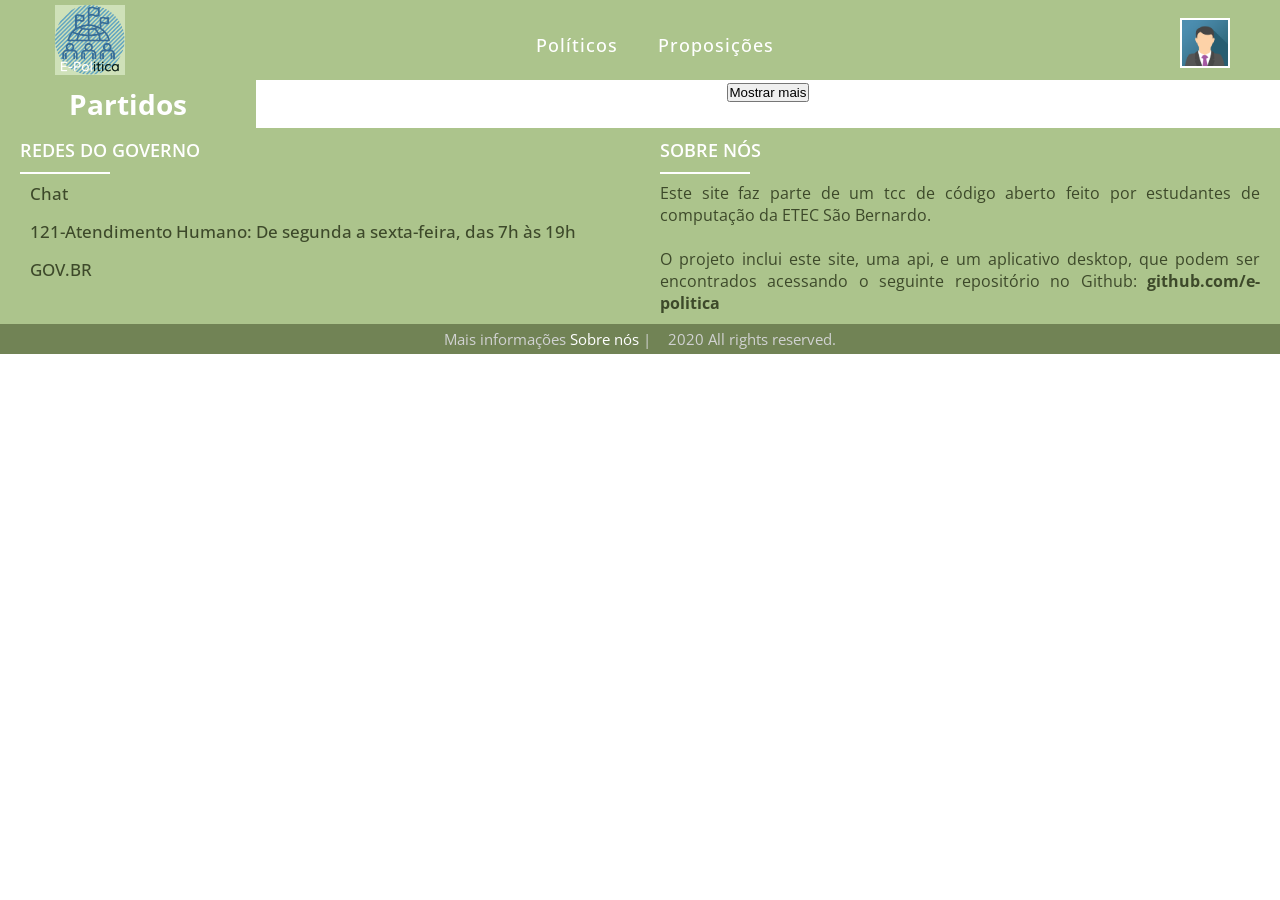
<file: web/index.html>
<!DOCTYPE html>
<html lang="pt-br">

<head>
    <meta charset="UTF-8">
    <meta http-equiv="X-UA-Compatible" content="IE=edge">
    <meta name="viewport" content="width=device-width, initial-scale=1.0">
    <link rel="stylesheet" href="https://cdnjs.cloudflare.com/ajax/libs/font-awesome/4.7.0/css/font-awesome.min.css">
    <link rel="stylesheet" href="css/home.css">
    <link rel="stylesheet" href="css/allcss.css">
    <link rel='stylesheet' href='https://cdn-uicons.flaticon.com/uicons-regular-rounded/css/uicons-regular-rounded.css'>
    <title>Home</title>
</head>

<body>
    <div class="container">
        <nav class="header">
            <div class="logo">
                <a href="index.html"><img src="img/logo.png" style="width: 70px;"></a>
            </div>

            <ul>
                <!-- <li> <a href="login.html" target="_blank" rel="noopener noreferrer" class="active">Login</a> </li> -->
                <li> <a href="index.html">Políticos</a> </li>
                <li> <a href="propositions.html">Proposições</a> </li>
            </ul>

            <a href="account.html">
                <img id="account-picture" src="img/img_avatar.png" referrerpolicy="no-referrer" style="width: 50px; height: 50px;">
            </a>
        </nav>

        <aside class="aside">
            <ul id="party-list" class="list">
                <h2 class="title list-title">Partidos</h2>
            </ul>
        </aside>

        <main>
            <div id="container-card" class="container-card">
            </div>
            <button onclick="loadMoreDeputies()">Mostrar mais</button>
        </main>

        <footer>
            <div class="main-content">
                <div class="center box">
                    <h2 class="title">Redes do governo</h2>
                    <div class="content">
                        <div class="place">
                            <i class="fi fi-rr-comment-alt"></i>
                            <span class="text"><a href="http://chat.mdsvector.site/chat-mds/index.php/">
                        Chat
                    </a></span>
                        </div>
                        <div class="phone">
                            <i class="fi fi-rr-phone-call"></i>
                            <span class="text">121-Atendimento Humano:
                        De segunda a sexta-feira,
                        das 7h às 19h</span>
                        </div>
                        <div class="email">
                            <i class="fi fi-rr-link"></i>
                            <span class="text"><a href="https://www.gov.br/pt-br">GOV.BR</a></span>
                        </div>
                    </div>
                </div>
                <div class="left box">
                    <h2 class="title">Sobre Nós</h2>
                    <div class="content">
                        <p>Este site faz parte de um tcc de código aberto feito por estudantes de computação da ETEC São Bernardo.</p>
                        <br>
                        <p>O projeto inclui este site, uma api, e um aplicativo desktop, que podem ser encontrados acessando o seguinte repositório no Github: <a href="https://github.com/e-politica/" style="font-weight: bold;">github.com/e-politica</a></p>
                    </div>
                </div>

            </div>
            <div class="bottom">
                <center>
                    <span class="credit">Mais informações <a href="Infos.html" target="_blank" rel="noopener noreferrer" class="active">
                    Sobre nós</a> | </span>
                    <span class="far fa-copyright"></span><span> 2020 All rights reserved.</span>
                </center>
            </div>
        </footer>
        <!-- Fim Footer -->
    </div>


    <script src="js/index.js"></script>
</body>

</html>
</file>
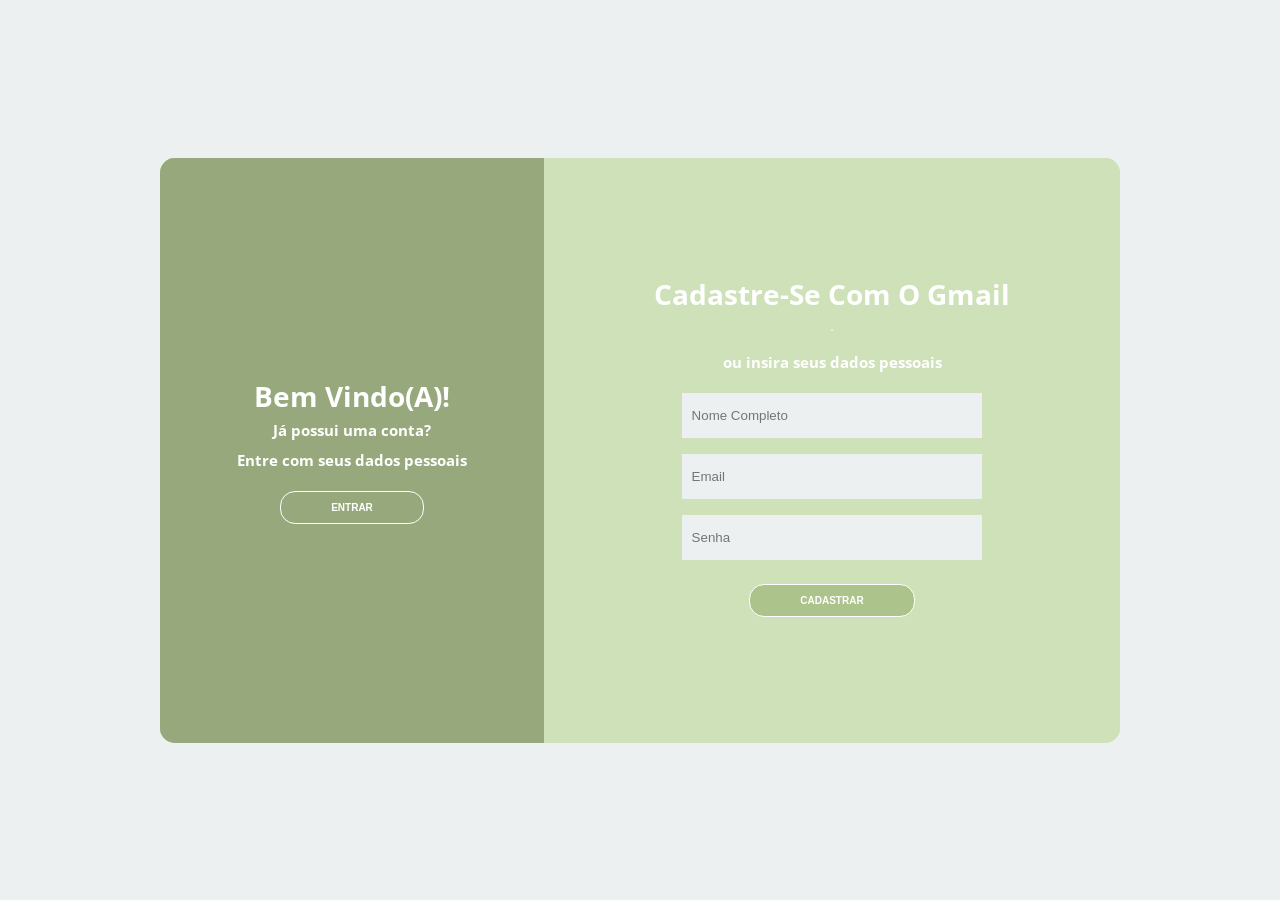
<file: web/login.html>
<!DOCTYPE html>
<html lang="pt-br">

<head>
    <meta charset="UTF-8">
    <meta name="viewport" content="width=device-width, initial-scale=1.0">
    <meta http-equiv="X-UA-Compatible" content="ie=edge">
    <title>Login</title>
    <link rel="stylesheet" href="css/allcss.css">
    <link rel="stylesheet" href="css/login.css">
    <link rel='stylesheet' href='https://cdn-uicons.flaticon.com/uicons-regular-rounded/css/uicons-regular-rounded.css'>
</head>

<body>
    <div class="container">
        <div class="content first-content">
            <div class="first-column">
                <h2 class="title title-primary">Bem vindo(a)!</h2>
                <p class="description description-primary">Já possui uma conta?</p>
                <p class="description description-primary">Entre com seus dados pessoais</p>
                <button id="signin" class="btn btn-primary">Entrar</button>
            </div>
            <div class="second-column">
                <h2 class="title title-second">Cadastre-se com o gmail</h2>
                <div class="social-media">
                    <div id="g_id_onload" data-client_id="130777659649-n28ivt3p5lo3bbj5s1p4dli8e2s6kkrc.apps.googleusercontent.com" data-callback="handleGoogleCredentialResponse"></div>
                    <div class="g_id_signin" data-type="standard" data-size="large" data-theme="outline" data-text="sign_in_with" data-shape="rectangular" data-logo_alignment="left">
                    </div>
                </div>

                <p class="description description-second">ou insira seus dados pessoais</p>
                <div class="form">
                    <label class="label-input" for="">
                        <i class="fi fi-rr-user icon-modify"></i>
                        <input type="text" id="register-name" placeholder="Nome Completo" required>
                    </label>

                    <label class="label-input" for="">
                        <i class="fi fi-rr-envelope icon-modify"></i>
                        <input type="email" id="register-email" placeholder="Email" required>
                    </label>

                    <label class="label-input" for="">
                        <i class="fi fi-rr-lock icon-modify"></i>
                        <input type="password" id="register-password" placeholder="Senha" required>
                    </label>


                    <button class="btn btn-second" onclick="sendRegister()">Cadastrar</button>
                </div>
            </div>
            <!-- second column -->
        </div>
        <!-- first content -->
        <div class="content second-content">
            <div class="first-column">
                <h2 class="title title-primary">Olá!</h2>
                <p class="description description-primary">Não possui uma conta?</p>
                <p class="description description-primary">Junte-se a nós</p>
                <button id="signup" class="btn btn-primary">Cadastre-se</button>
            </div>
            <div class="second-column">
                <h2 class="title title-second">Entre com sua conta</h2>
                <div class="social-media">
                    <div id="g_id_onload" data-client_id="130777659649-n28ivt3p5lo3bbj5s1p4dli8e2s6kkrc.apps.googleusercontent.com" data-callback="handleGoogleCredentialResponse"></div>
                    <div class=" g_id_signin " data-type="standard " data-size="large " data-theme="outline " data-text="sign_in_with " data-shape="rectangular " data-logo_alignment="left ">
                    </div>
                </div>

                <p class="description description-second ">ou insira seus dados pessoais</p>
                <div class="form ">

                    <label class="label-input " for=" ">
                        <i class="fi fi-rr-envelope icon-modify "></i>
                        <input type="email " id="login-email " placeholder="Email " required>
                    </label>

                    <label class="label-input " for=" ">
                        <i class="fi fi-rr-lock icon-modify "></i>
                        <input type="password " id="login-password " placeholder="Senha " required>
                    </label>

                    <!-- <a class="password " href="# ">Esqueceu sua senha?</a> -->
                    <button class="btn btn-second " onclick="sendLogin() ">Entrar</button>
                </div>
            </div>
            <!-- second column -->
        </div>
        <!-- second-content -->
    </div>

    <script src="https://accounts.google.com/gsi/client " async defer></script>
    <script src="js/login.js "></script>
</body>

</html>
</file>
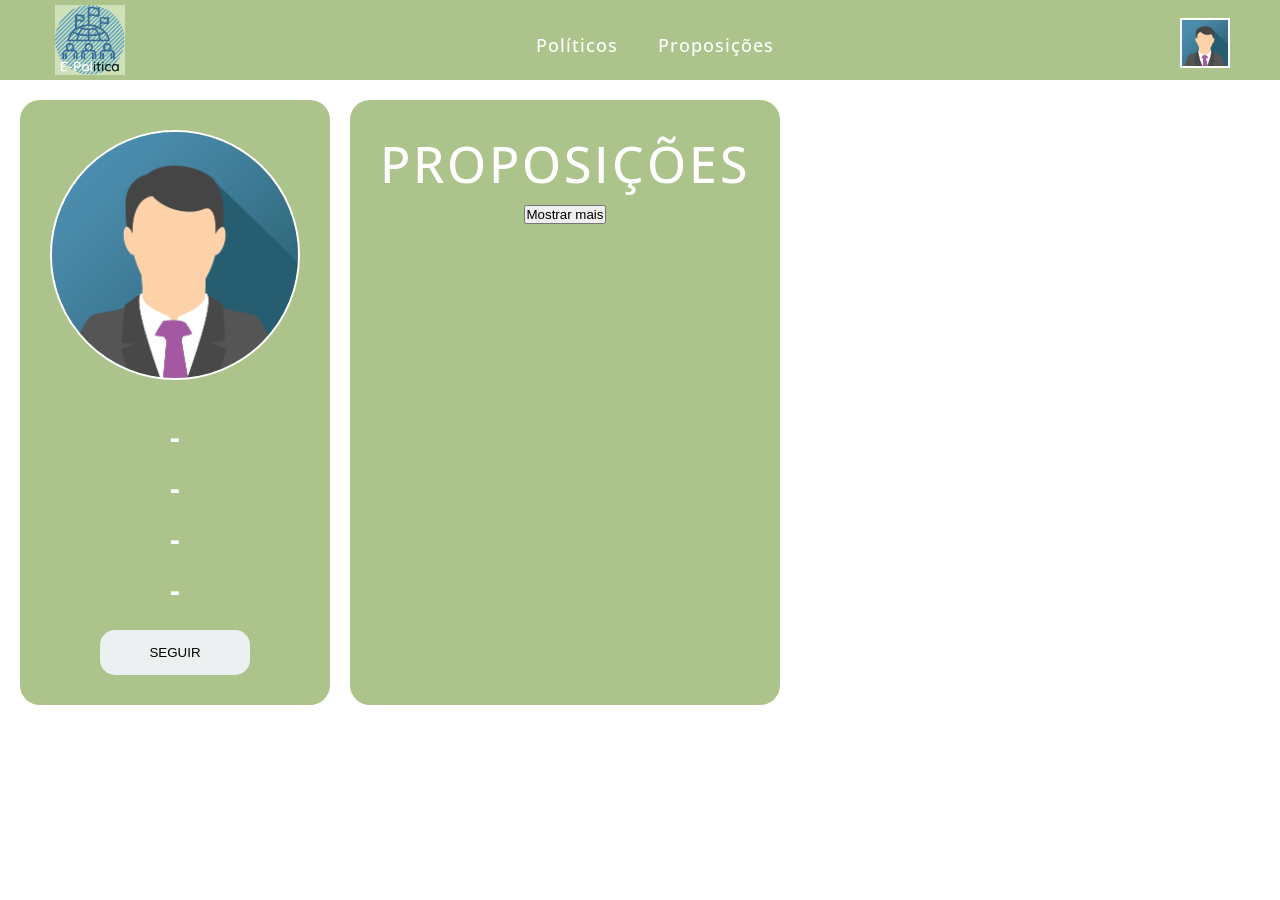
<file: web/politician-info.html>
<!DOCTYPE html>
<html lang="en">

<head>
    <meta charset="UTF-8">
    <meta http-equiv="X-UA-Compatible" content="IE=edge">
    <meta name="viewport" content="width=device-width, initial-scale=1.0">
    <title>Profile</title>
    <link rel="stylesheet" href="css/allcss.css">
    <link rel="stylesheet" href="css/perfilpolitico.css">
    <link rel='stylesheet' href='https://cdn-uicons.flaticon.com/uicons-regular-rounded/css/uicons-regular-rounded.css'>
    <link rel="stylesheet" href="https://cdnjs.cloudflare.com/ajax/libs/font-awesome/4.7.0/css/font-awesome.min.css">
</head>

<body>
    <nav class="header">
        <div class="logo">
            <a href="index.html"><img src="img/logo.png" style="width: 70px;"></a>
        </div>

        <ul>
            <!-- <li> <a href="login.html" target="_blank" rel="noopener noreferrer" class="active">Login</a> </li> -->
            <li> <a href="index.html">Políticos</a> </li>
            <li> <a href="propositions.html">Proposições</a> </li>
        </ul>

        <a href="account.html">
            <img id="account-picture" src="img/img_avatar.png" referrerpolicy="no-referrer" style="width: 50px; height: 50px;">
        </a>
    </nav>
    <div class="container">
        <div class="box">
            <img id="foto-politico" src="img/img_avatar.png" alt="">
            <ul>
                <li id="nome-politico">
                    <p>-</p>
                </li>
                <li id="partido-politico">
                    <p>-</p>
                </li>
                <li id="email-politico">
                    <p>-</p>
                </li>
                <li id="nascimento-politico">
                    <p>-</p>
                </li>
            </ul>

            <button class="btn-politico" onclick="sendFollow()">Seguir</button>
        </div>

        <div class="About">
            <h1>Proposições</h1>
            <div id="container-card" class="container-card">
            </div>
            <button onclick="loadMoreProjects()">Mostrar mais</button>
        </div>
    </div>

    <script src="js/politician-info.js"></script>
</body>

</html>
</file>
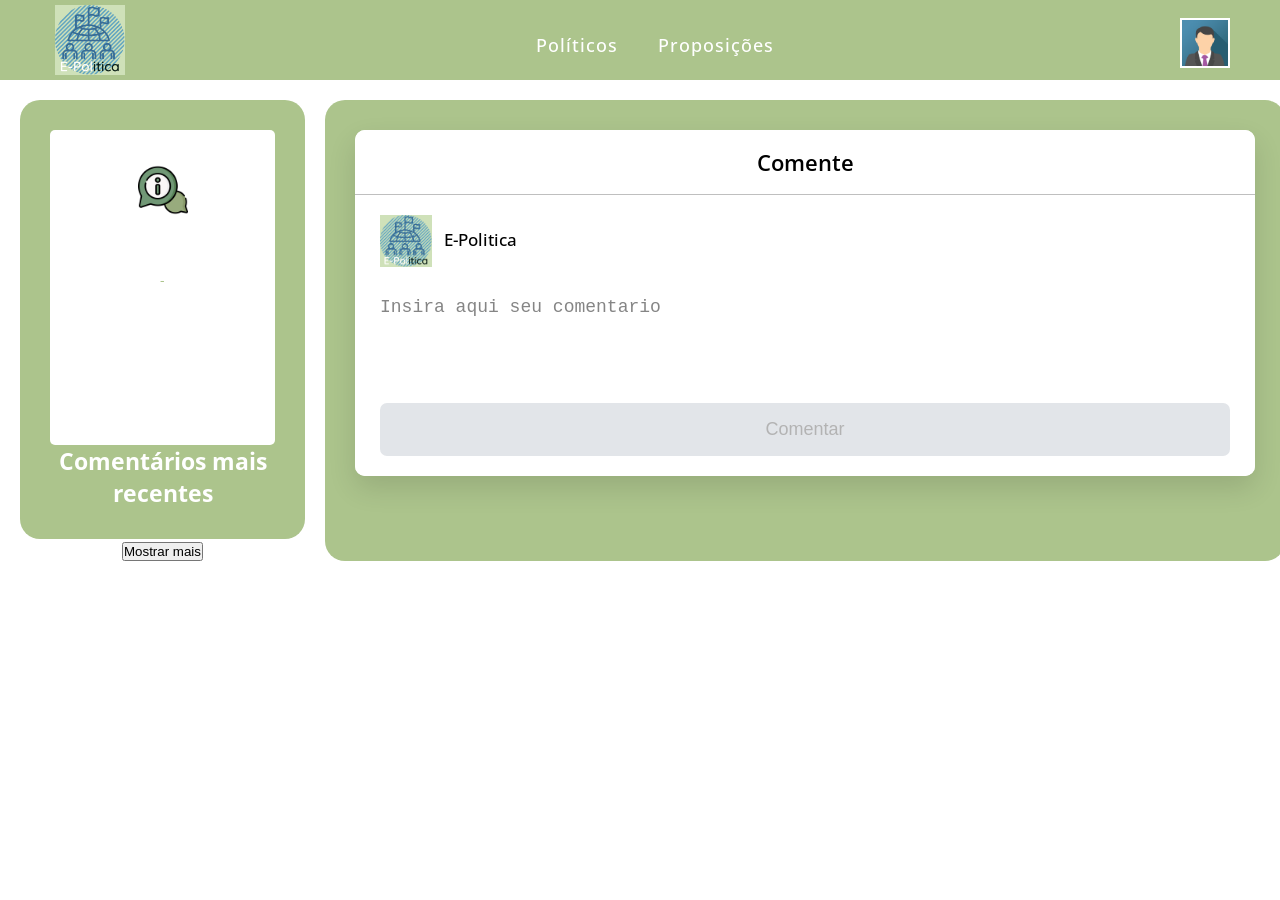
<file: web/proposition-comments.html>
<!DOCTYPE html>
<html>

<head>
    <meta charset="UTF-8">
    <meta http-equiv="X-UA-Compatible" content="IE=edge">
    <meta name="viewport" content="width=device-width, initial-scale=1.0">
    <title>Comments</title>
    <link rel="stylesheet" href="css/allcss.css">
    <link rel="stylesheet" href="css/comments.css">
    <link rel='stylesheet' href='https://cdn-uicons.flaticon.com/uicons-regular-rounded/css/uicons-regular-rounded.css'>
    <link rel="stylesheet" href="https://cdnjs.cloudflare.com/ajax/libs/font-awesome/4.7.0/css/font-awesome.min.css">
</head>

<body>
    <nav class="header">
        <div class="logo">
            <a href="index.html"><img src="img/logo.png" style="width: 70px;"></a>
        </div>

        <ul>
            <!-- <li> <a href="login.html" target="_blank" rel="noopener noreferrer" class="active">Login</a> </li> -->
            <li> <a href="index.html">Políticos</a> </li>
            <li> <a href="propositions.html">Proposições</a> </li>
        </ul>

        <a href="account.html">
            <img id="account-picture" src="img/img_avatar.png" referrerpolicy="no-referrer" style="width: 50px; height: 50px;">
        </a>
    </nav>
    <!-- Fim Nav -->
    <div class="container">
        <div style="text-align: center;">
            <div id="comments-area" class="box">
                <div class="card_inner">
                    <img src="img/infocard.png">
                    <div id="project-type" class="role_name">-</div>
                    <div id="project-ementa" class="film">-</div>
                </div>
                <h3>Comentários mais recentes</h3>
            </div>
            <button onclick="loadMoreComments()">Mostrar mais</button>
        </div>

        <div class="About">
            <div class="container-card">
                <div class="wrapper">
                    <section class="post">
                        <header>Comente</header>
                        <div id="comment-section">
                            <div class="content">
                                <img src="img/logo.png" alt="logo">
                                <div class="details">
                                    <p>E-Politica</p>
                                </div>
                            </div>
                            <textarea id="comment-content" maxlength="200" minlength="2" wrap="soft" placeholder="Insira aqui seu comentario" spellcheck="true" required></textarea>
                            <button onclick="sendComment()">Comentar</button>
                        </div>
                    </section>

                </div>
            </div>
        </div>
    </div>

    <script src="js/proposition-comments.js"></script>
</body>

</html>
</file>
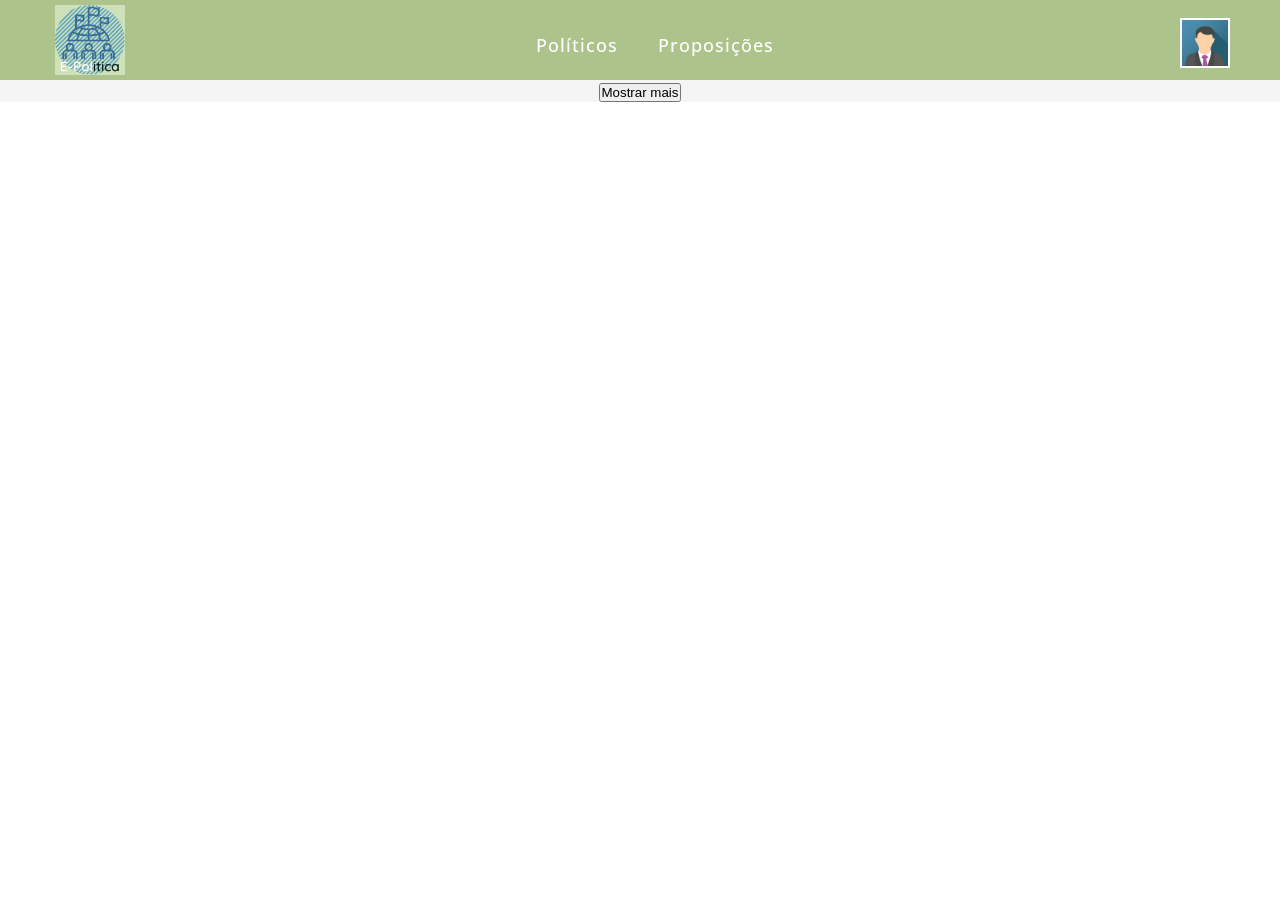
<file: web/propositions.html>
<!DOCTYPE html>
<html lang="pt-br">

<head>
    <meta charset="UTF-8">
    <meta http-equiv="X-UA-Compatible" content="IE=edge">
    <meta name="viewport" content="width=device-width, initial-scale=1.0">
    <link rel="stylesheet" href="https://cdnjs.cloudflare.com/ajax/libs/font-awesome/4.7.0/css/font-awesome.min.css">
    <link rel="stylesheet" href="css/leis.css">
    <link rel="stylesheet" href="css/allcss.css">
    <link rel='stylesheet' href='https://cdn-uicons.flaticon.com/uicons-regular-rounded/css/uicons-regular-rounded.css'>
    <title>Leis</title>
</head>

<body>
    <div class="container">
        <nav class="header">
            <div class="logo">
                <a href="index.html"><img src="img/logo.png" style="width: 70px;"></a>
            </div>

            <ul>
                <!-- <li> <a href="login.html" target="_blank" rel="noopener noreferrer" class="active">Login</a> </li> -->
                <li> <a href="index.html">Políticos</a> </li>
                <li> <a href="propositions.html">Proposições</a> </li>
            </ul>

            <a href="account.html">
                <img id="account-picture" src="img/img_avatar.png" referrerpolicy="no-referrer" style="width: 50px; height: 50px;">
            </a>
        </nav>

        <main>
            <!-- <div class="list">
                <div class="form-element">
                    <input type="checkbox" name="platform" value="camara" id="camara">
                    <label for="camara">
                <div class="icon">
                    <i class="fi fi-rr-list-check"></i>
                </div>
                <div class="title">
                  Câmara
                </div>
              </label>
                </div>
                <div class="form-element">
                    <input type="checkbox" name="platform" value="senado" id="senado">
                    <label for="senado">
                    <div class="icon">
                        <i class="fi fi-rr-list-check"></i>
                    </div>
                <div class="title">
                      Senado
                </div>
                </label>
                </div>
            </div> -->


            <div id="cards_wrap" class="cards_wrap"></div>
            <button onclick="loadMoreProjects()">Mostrar mais</button>

        </main>
    </div>


    <script src="js/propositions.js"></script>
</body>

</html>
</file>
<file: web/css/home.css>
@import url('https://fonts.googleapis.com/css2?family=Poppins:ital,wght@0,300;0,400;0,500;1,200;1,300;1,400&display=swap');
* {
    margin: 0;
    padding: 0;
    box-sizing: border-box;
}

.container {
    display: grid;
    grid-template-columns: 1fr 4fr;
    grid-template-rows: auto auto auto;
    grid-template-areas: "header header" "aside main" "footer footer";
}


/*Aside*/

aside {
    grid-area: aside;
    background-color: #acc48c;
}

.list-title {
    text-align: center;
    padding: 5px;
    color: white;
}

.list {
    list-style-type: none;
    padding: 0;
    margin: 0;
}

.list li a {
    border: 1px solid #fff;
    margin-top: -1px;
    background-color: transparent;
    padding: 12px;
    text-decoration: none;
    color: #fff;
    display: block;
    text-align: center;
    transition: background-color 1s;
}

.list li a:hover:not(.header) {
    background-color: #fff;
    color: #acc48c;
}


/*Fim aside*/


/*Main*/

main {
    grid-area: main;
    text-align: center;
}

.container-card {
    display: flex;
    flex-wrap: wrap;
    align-items: center;
    justify-content: center;
}

.card {
    box-shadow: 0 0 10px 0 rgba(0, 0, 0, 0.2);
    transition: 0.3s;
    width: 20%;
    border-radius: 15px;
    border-color: rgb(240, 240, 240);
    margin: 5px;
    padding-top: 15px;
    text-align: center;
    font-weight: bold;
}

.card:hover {
    box-shadow: 0 0 10px 0 rgba(0, 0, 0, 0.4);
}


/*Fim main*/
</file>
<file: web/css/allcss.css>
@import url('https://fonts.googleapis.com/css?family=Open+Sans:300,400,700&display=swap');
* {
    margin: 0;
    padding: 0;
    box-sizing: border-box;
}

body {
    font-family: 'Open Sans', sans-serif;
    /* font-weight: 600; */
}


/*Header*/

.header {
    grid-area: header;
}

nav {
    display: flex;
    height: 80px;
    width: 100%;
    background-color: #acc48c;
    align-items: center;
    justify-content: space-between;
    padding: 0 50px;
    flex-wrap: wrap;
}

#account-picture {
    /* border-radius: 50%; */
    border: 2px solid #fff;
}

nav .logo {
    margin: 5px;
    font-size: 35px;
    font-weight: 600;
    cursor: pointer;
}

nav ul {
    display: flex;
    flex-wrap: wrap;
    list-style: none;
}

nav ul li {
    margin: 0 5px;
}

nav ul li a {
    color: white;
    text-decoration: none;
    font-size: 18px;
    font-weight: 500;
    padding: 8px 15px;
    border-radius: 5px;
    letter-spacing: 1px;
    transition: all 0.3s ease;
}

nav ul li a.active,
nav ul li a:hover {
    background: white;
    color: #acc48c;
}

.form {
    display: flex;
    flex-direction: column;
    width: 55%;
}

.input-header {
    height: 45px;
    width: 100%;
    border: none;
    background-color: #ecf0f1;
    display: flex;
    border-radius: 5px;
}

.icon-header {
    color: #7f8c8d;
    align-self: center;
    display: flex;
    padding: 5px;
}

nav .menu-btn i {
    cursor: pointer;
    display: none;
    color: white;
}

@media (max-width: 920px) {
    nav .menu-btn i {
        display: block;
    }
    nav ul {
        position: fixed;
        top: 80px;
        left: -100%;
        background-color: #acc48c;
        height: 100vh;
        width: 100%;
        text-align: center;
        display: block;
        transition: all 0.3s ease;
    }
    nav ul.open {
        left: 0;
    }
    nav ul li {
        width: 100%;
        margin: 50px 0;
    }
    nav ul li a {
        font-size: 23px;
    }
    nav ul li a.active,
    nav ul li a:hover {
        background: none;
        color: white;
    }
}


/*Fim Header*/


/*Footer*/

footer {
    grid-area: footer;
    background-color: #acc48c;
    color: #3d492a;
}

a {
    color: #3d492a;
    text-decoration: none;
}

.content1 {
    position: relative;
    margin: 130px auto;
    text-align: center;
    padding: 0 20px;
}

.content1 .text {
    font-size: 2.5rem;
    font-weight: 600;
}

.content1 .p {
    font-size: 2.1875rem;
    font-weight: 600;
}

.main-content {
    display: flex;
}

.main-content .box {
    flex-basis: 50%;
    padding: 10px 20px;
}

.box h2 {
    font-size: 1.125rem;
    font-weight: 600;
    text-transform: uppercase;
}

.box .content {
    margin: 20px 0 0 0;
    position: relative;
}

.box .content:before {
    position: absolute;
    content: '';
    top: -10px;
    height: 2px;
    width: 100%;
    background: #acc48c;
}

.box .content:after {
    position: absolute;
    content: '';
    height: 2px;
    width: 15%;
    background: white;
    top: -10px;
}

.left .content p {
    text-align: justify;
}

.center .content .text {
    font-size: 1.0625rem;
    font-weight: 500;
    padding-left: 10px;
}

.center .content .phone {
    margin: 15px 0;
}

.right form .text {
    font-size: 1.0625rem;
    margin-bottom: 2px;
    color: white;
}

.right form .msg {
    margin-top: 10px;
}

.right form input,
.right form textarea {
    width: 100%;
    font-size: 1.0625rem;
    background: #ecf0f1;
    padding-left: 10px;
    border: 1px solid #7f8c8d;
    border-radius: 3px;
}

.right form input:focus,
.right form textarea:focus {
    outline-color: #7f8c8d;
}

.right form input {
    height: 35px;
}

.right form .btn {
    margin-top: 10px;
}

.right form .btn-footer button {
    height: 40px;
    width: 100%;
    border: 1px solid white;
    border-radius: 3px;
    outline: none;
    background: #acc48c;
    font-size: 1.0625rem;
    font-weight: 500;
    cursor: pointer;
    transition: .3s;
    color: white;
}

.right form .btn-footer button:hover {
    background: #acc48c;
    color: white;
    border: none;
}

.bottom center {
    padding: 5px;
    font-size: 0.9375rem;
    background: #718355;
}

.bottom center span {
    color: #d1d2d2;
}

.bottom center a {
    color: white;
    text-decoration: none;
}

.bottom center a:hover {
    text-decoration: underline;
}

@media screen and (max-width: 900px) {
    footer {
        position: relative;
        bottom: 0px;
    }
    .main-content {
        flex-wrap: wrap;
        flex-direction: column;
    }
    .main-content .box {
        margin: 5px 0;
    }
}


/*Fim footer*/

.p {
    font-size: 14px;
    font-weight: 300;
    line-height: 30px;
    color: white;
}

.form {
    display: flex;
    flex-direction: column;
    width: 30%;
    margin: 8px;
}

.form input {
    height: 45px;
    width: 100%;
    border: none;
    background-color: #ecf0f1;
}

.label-input {
    background-color: #ecf0f1;
    display: flex;
    align-items: center;
    margin: 8px;
}

.icon-modify {
    color: #7f8c8d;
    padding: 0 5px;
}

.title {
    font-size: 28px;
    text-transform: capitalize;
    color: white;
}

.btn {
    position: relative;
    border: 1px solid #fff;
    border-radius: 15px;
    text-transform: uppercase;
    cursor: pointer;
    padding: 10px 50px;
}
</file>
<file: web/css/login.css>
@import url('https://fonts.googleapis.com/css?family=Open+Sans:300,400,700&display=swap');
* {
    margin: 0;
    padding: 0;
    box-sizing: border-box;
}

body {
    font-family: 'Open Sans', sans-serif;
}

p {
    font-weight: bold;
}

.container {
    display: flex;
    justify-content: center;
    align-items: center;
    height: 100vh;
    background-color: #ecf0f1;
}

.content {
    background-color: #cfe1b9;
    border-radius: 15px;
    width: 960px;
    height: 65%;
    justify-content: space-between;
    align-items: center;
    position: relative;
}

.content::before {
    content: "";
    position: absolute;
    background-color: #97a97c;
    width: 40%;
    height: 100%;
    border-top-left-radius: 15px;
    border-bottom-left-radius: 15px;
    left: 0;
}

.title {
    font-size: 28px;
    font-weight: bold;
    /* text-transform: capitalize; */
}

.title-primary {
    color: #fff;
}

.title-second {
    color: #fff;
}

.description {
    font-size: 15px;
    font-weight: bold;
    line-height: 30px;
}

.description-primary {
    color: #fff;
}

.description-second {
    color: #fff;
}

.btn {
    border-radius: 15px;
    text-transform: uppercase;
    color: #fff;
    font-size: 10px;
    padding: 10px 50px;
    cursor: pointer;
    font-weight: bold;
    /* width: 160px; */
    align-self: center;
    border: none;
    margin-top: 1rem;
}

.btn-primary {
    background-color: transparent;
    border: 1px solid #fff;
    transition: background-color 1s;
}

.btn-second {
    background-color: #acc48c;
    border: 1px solid #fff;
    transition: background-color 1s;
}

.btn a {
    color: white;
    text-decoration: none;
}

.first-content {
    display: flex;
}

.first-content .second-column {
    z-index: 11;
}

.first-column {
    text-align: center;
    width: 40%;
    z-index: 10;
}

.second-column {
    width: 60%;
    display: flex;
    flex-direction: column;
    align-items: center;
}

.social-media {
    /* display: flex;
    align-items: center; */
    margin: 1rem 0;
    border: 1px solid #fff;
    border-radius: 3px;
    /* width: 50px; */
    line-height: 35px;
    color: #95a5a6;
}

.form {
    display: flex;
    flex-direction: column;
    width: 55%;
}

.form input {
    height: 45px;
    width: 100%;
    border: none;
    background-color: #ecf0f1;
}

.label-input {
    background-color: #ecf0f1;
    display: flex;
    align-items: center;
    margin: 8px;
}

.icon-modify {
    color: #7f8c8d;
    padding: 0 5px;
}


/* second content*/

.second-content {
    position: absolute;
    display: flex;
}

.second-content .first-column {
    order: 2;
    z-index: -1;
}

.second-content .second-column {
    order: 1;
    z-index: -1;
}

.password {
    color: gray;
    font-size: 14px;
    margin: 15px 0;
    text-align: center;
}

.password::first-letter {
    text-transform: capitalize;
}

.sign-in-js .first-content .first-column {
    z-index: -1;
}

.sign-in-js .second-content .second-column {
    z-index: 11;
}

.sign-in-js .second-content .first-column {
    z-index: 13;
}

.sign-in-js .content::before {
    left: 60%;
    border-top-left-radius: 0;
    border-bottom-left-radius: 0;
    border-top-right-radius: 15px;
    border-bottom-right-radius: 15px;
    animation: slidein 1.3s;
    /*MODIFIQUEI DE 3s PARA 1.3s*/
    z-index: 12;
}

.sign-up-js .content::before {
    animation: slideout 1.3s;
    /*MODIFIQUEI DE 3s PARA 1.3s*/
    z-index: 12;
}

.sign-up-js .second-content .first-column,
.sign-up-js .second-content .second-column {
    z-index: -1;
}

.sign-up-js .first-content .second-column {
    z-index: 11;
}

.sign-up-js .first-content .first-column {
    z-index: 13;
}


/* DESLOCAMENTO CONTEÚDO ATRÁS DO CONTENT:BEFORE*/

.sign-in-js .first-content .second-column {
    z-index: -1;
    position: relative;
    animation: deslocamentoEsq 1.3s;
    /*MODIFIQUEI DE 3s PARA 1.3s*/
}

.sign-up-js .second-content .second-column {
    position: relative;
    z-index: -1;
    animation: deslocamentoDir 1.3s;
    /*MODIFIQUEI DE 3s PARA 1.3s*/
}


/*ANIMAÇÃOO CSS PARA O CONTEÚDO*/

@keyframes deslocamentoEsq {
    from {
        left: 0;
        opacity: 1;
        z-index: 12;
    }
    25% {
        left: -80px;
        opacity: .5;
        /* z-index: 12; NÃO HÁ NECESSIDADE */
    }
    50% {
        left: -100px;
        opacity: .2;
        /* z-index: 12; NÃO HÁ NECESSIDADE */
    }
    to {
        left: -110px;
        opacity: 0;
        z-index: -1;
    }
}

@keyframes deslocamentoDir {
    from {
        left: 0;
        z-index: 12;
    }
    25% {
        left: 80px;
        /* z-index: 12;  NÃO HÁ NECESSIDADE*/
    }
    50% {
        left: 100px;
        /* z-index: 12; NÃO HÁ NECESSIDADE*/
        /* background-color: yellow;  Exemplo que dei no vídeo*/
    }
    to {
        left: 110px;
        z-index: -1;
    }
}


/*ANIMAÇÃO CSS*/

@keyframes slidein {
    from {
        left: 0;
        width: 40%;
    }
    25% {
        left: 5%;
        width: 50%;
    }
    50% {
        left: 25%;
        width: 60%;
    }
    75% {
        left: 45%;
        width: 50%;
    }
    to {
        left: 60%;
        width: 40%;
    }
}

@keyframes slideout {
    from {
        left: 60%;
        width: 40%;
    }
    25% {
        left: 45%;
        width: 50%;
    }
    50% {
        left: 25%;
        width: 60%;
    }
    75% {
        left: 5%;
        width: 50%;
    }
    to {
        left: 0;
        width: 40%;
    }
}


/*VERSÃO MOBILE*/

@media screen and (max-width: 1040px) {
    .content {
        width: 100%;
        height: 100%;
    }
    .content::before {
        width: 100%;
        height: 40%;
        top: 0;
        border-radius: 0;
    }
    .first-content,
    .second-content {
        flex-direction: column;
        justify-content: space-around;
    }
    .first-column,
    .second-column {
        width: 100%;
    }
    .sign-in-js .content::before {
        top: 60%;
        left: 0;
        border-radius: 0;
    }
    .form {
        width: 90%;
    }
    /* ANIMAÇÃO MOBILE CSS*/
    @keyframes deslocamentoEsq {
        from {
            top: 0;
            opacity: 1;
            z-index: 12;
        }
        25% {
            top: -80px;
            opacity: .5;
            /* z-index: 12; NÃO HÁ NECESSIDADE */
        }
        50% {
            top: -100px;
            opacity: .2;
            /* z-index: 12; NÃO HÁ NECESSIDADE */
        }
        to {
            top: -110px;
            opacity: 0;
            z-index: -1;
        }
    }
    @keyframes deslocamentoDir {
        from {
            top: 0;
            z-index: 12;
        }
        25% {
            top: 80px;
            /* z-index: 12;  NÃO HÁ NECESSIDADE*/
        }
        50% {
            top: 100px;
            /* z-index: 12; NÃO HÁ NECESSIDADE*/
            /* background-color: yellow;  Exemplo que dei no vídeo*/
        }
        to {
            top: 110px;
            z-index: -1;
        }
    }
    @keyframes slidein {
        from {
            top: 0;
            height: 40%;
        }
        25% {
            top: 5%;
            height: 50%;
        }
        50% {
            top: 25%;
            height: 60%;
        }
        75% {
            top: 45%;
            height: 50%;
        }
        to {
            top: 60%;
            height: 40%;
        }
    }
    @keyframes slideout {
        from {
            top: 60%;
            height: 40%;
        }
        25% {
            top: 45%;
            height: 50%;
        }
        50% {
            top: 25%;
            height: 60%;
        }
        75% {
            top: 5%;
            height: 50%;
        }
        to {
            top: 0;
            height: 40%;
        }
    }
}

@media screen and (max-width: 740px) {
    .form {
        width: 50%;
    }
}

@media screen and (max-width: 425px) {
    .form {
        width: 100%;
    }
}
</file>
<file: web/css/perfilpolitico.css>
body {
    margin: 0;
    padding: 0;
    align-items: center;
    justify-content: center;
}

* {
    box-sizing: border-box;
}

.btn-politico {
    height: 45px;
    width: 60%;
    border: none;
    background-color: #ecf0f1;
    border-radius: 15px;
    text-transform: uppercase;
    cursor: pointer;
    margin-top: 20px;
}

.container {
    display: flex;
    width: 100%;
    height: 100%;
    padding: 20px 20px;
}

.box {
    display: table;
    align-items: center;
    text-align: center;
    font-size: 20px;
    background-color: #acc48c;
    color: #fff;
    padding: 30px 30px;
    border-radius: 20px;
}

.box img {
    border-radius: 50%;
    border: 2px solid #fff;
    height: 250px;
    width: 250px;
}

.box ul {
    margin-top: 30px;
    font-size: 30px;
    text-align: center;
}

.box ul li {
    list-style: none;
    margin-top: 10px;
    font-weight: bold;
}

.box ul li i {
    cursor: pointer;
    margin: 10px;
    font-size: 40px;
}

.box ul li i:hover {
    opacity: 0.6;
}

.About {
    margin-left: 20px;
    /* flex: 50%;
    display: table; */
    padding: 30px 30px;
    font-size: 20px;
    background-color: #acc48c;
    border-radius: 20px;
    text-align: center;
}

.About p {
    color: white;
}

.About h3 {
    color: white;
}

.About h1 {
    text-transform: uppercase;
    letter-spacing: 3px;
    font-size: 50px;
    color: white;
    font-weight: 500;
}

.About ul li {
    list-style: none;
    color: white;
}

.About ul {
    margin-top: 20px;
}

@media screen and (max-width: 1068px) {
    .container {
        display: table;
    }
    .box {
        width: 100%;
    }
    .About {
        width: 100%;
        margin: 0;
        margin-top: 20px;
    }
    .About h1 {
        text-align: center;
    }
}


/*Fim Layout*/

.btn-profile {
    color: #acc48c;
    background-color: white;
    transition: background-color 1s;
    width: 30%;
}

a {
    color: #acc48c;
    text-decoration: none;
}

.label-input {
    background-color: #ecf0f1;
    display: flex;
    align-items: center;
    margin: 8px;
    border-radius: 5px;
}

.icon-modify {
    color: #7f8c8d;
    padding: 0 5px;
}

input {
    height: 45px;
    width: 50%;
    border: none;
    background-color: #ecf0f1;
}


/*Card scroll*/

.container-card {
    display: flex;
    flex-wrap: wrap;
    /* align-items: center; */
    justify-content: center;
}

.card {
    box-shadow: 0 4px 8px 0 rgba(0, 0, 0, 0.2);
    transition: 0.3s;
    width: 30%;
    border-radius: 15px;
    margin: 5px;
    padding: 10px;
    background-color: #fff !important;
}

.card .role_name {
    color: #acc48c;
    font-weight: bold;
}

.card p {
    margin: 20px 10px;
    font-size: 80%;
    color: #acc48c;
}

.card:hover {
    box-shadow: 0 8px 16px 0 rgba(0, 0, 0, 0.2);
}
</file>
<file: web/css/comments.css>
body {
    margin: 0;
    padding: 0;
    align-items: center;
    justify-content: center;
}

.container {
    display: flex;
    width: 100%;
    height: 100%;
    padding: 20px 20px;
}

.box {
    /* display: table; */
    align-items: center;
    text-align: center;
    font-size: 20px;
    background-color: #acc48c;
    color: #fff;
    padding: 30px 30px;
    border-radius: 20px;
}

.About {
    margin-left: 20px;
    flex: 50%;
    display: table;
    padding: 30px 30px;
    font-size: 20px;
    background-color: #acc48c;
    border-radius: 20px;
}


/*Card Comment*/

.container-card {
    overflow: hidden;
    background: #fff;
    border-radius: 10px;
    transition: height 0.2s ease;
    box-shadow: 0 12px 28px rgba(0, 0, 0, 0.12);
    align-items: center;
    text-align: center;
}

.container .wrapper {
    width: 100vh;
    display: flex;
}

.container .wrapper section {
    width: 100vh;
    background: #fff;
}

.container img {
    cursor: pointer;
}

.container .post {
    transition: margin-left 0.18s ease;
}

.container.active .post {
    margin-left: -500px;
}

.post header {
    font-size: 22px;
    font-weight: 600;
    padding: 17px 0;
    text-align: center;
    border-bottom: 1px solid #bfbfbf;
}

.post #comment-section {
    margin: 20px 25px;
}

.post #comment-section .content,
.audience .list li .column {
    display: flex;
    align-items: center;
}

.post #comment-section .content img {
    cursor: default;
    max-width: 52px;
}

.post #comment-section .content .details {
    margin: -3px 0 0 12px;
}

#comment-section .content .details p {
    font-size: 17px;
    font-weight: 500;
}

#comment-section :where(textarea, button) {
    width: 100%;
    outline: none;
    border: none;
}

#comment-section textarea {
    resize: none;
    font-size: 18px;
    margin-top: 30px;
    min-height: 100px;
}

#comment-section textarea::placeholder {
    color: #858585;
}

#comment-section textarea:focus::placeholder {
    color: #b3b3b3;
}

#comment-section button {
    height: 53px;
    color: #fff;
    font-size: 18px;
    font-weight: 500;
    cursor: pointer;
    color: #b3b3b3;
    cursor: no-drop;
    border-radius: 7px;
    background: #e2e5e9;
    transition: all 0.3s ease;
}

#comment-section textarea:valid~button {
    color: #fff;
    cursor: pointer;
    background: #acc48c;
}

#comment-section textarea:valid~button:hover {
    background: #acc48c;
}


/*Fim Card Comment*/

.card_inner {
    border-radius: 5px;
    padding: 35px 20px;
    min-width: 225px;
    min-height: 315px;
    max-height: 370px;
    width: 100%;
    background-color: white;
}

.card_inner img {
    width: 50px;
    height: 50px;
    margin-bottom: 20px;
}

.role_name {
    font-weight: 900;
    letter-spacing: 2px;
    text-transform: uppercase;
    font-size: 20px;
    white-space: nowrap;
    overflow: hidden;
    text-overflow: ellipsis;
}

.film {
    font-size: 14px;
    line-height: 24px;
    color: #acc48c;
}

.card h2 {
    font-weight: bold;
    text-decoration: underline;
    margin-bottom: 10px;
}

.card p {
    word-break: break-all;
    white-space: normal;
}

@media (min-width: 45em) {
    .card {
        text-align: start;
        justify-items: start;
        grid-template-areas: "image name " "image role" "social description";
    }
}

.card {
    display: flex;
    justify-items: left;
    background: #fff;
    color: #acc48c;
    padding: 20px;
    border-radius: 5px;
    margin: 8px;
}

.profile-img {
    flex: 0 0 70px;
    width: 70px;
    height: 70px;
    border-radius: 2px;
    margin-right: 20px;
}

.profile-position {
    text-transform: uppercase;
    letter-spacing: 2px;
    line-height: 1;
    font-size: var(--font-size-1);
}

.social-list {
    list-style: none;
    margin: 0;
    padding: 0;
    display: flex;
    gap: var(--size-3);
}

.btn-like {
    height: 40px;
    display: flex;
    justify-content: space-between;
    align-items: center;
    border: none;
    border-radius: 8px;
    padding: 8px;
    font-size: 1.1rem;
    color: #000;
    cursor: pointer;
    transition: all .25s ease-in-out;
}

.label {
    display: flex;
    align-items: center;
    margin-right: 8px;
}

.label svg {
    margin-right: 4px;
}

.label path {
    fill: #8a8d9b;
    transition: all .25s ease-in-out;
}

.number {
    color: #8a8d9b;
}

button:hover path {
    fill: #acc48c;
}

button.like .number {
    color: #acc48c
}

button.like svg {
    animation: transitionLike 1s ease-in;
}

button.like path {
    fill: #acc48c;
}

@keyframes transitionLike {
    0% {
        transform: scale(1);
    }
    50% {
        transform: scale(1.3);
    }
    100% {
        transform: scale(1);
    }
}
</file>
<file: web/css/leis.css>
* {
    margin: 0;
    padding: 0;
    box-sizing: border-box;
}

.container {
    display: grid;
    grid-template-columns: 1fr;
    grid-template-rows: auto auto auto;
    grid-template-areas: "header" "main" "footer";
}


/*Main*/

main {
    grid-area: main;
    background: #f5f5f5;
    text-align: center;
}

.list {
    float: left;
    display: flex;
    flex-wrap: wrap;
    gap: 20px;
    margin: 8px;
    margin-left: 20px;
}

.form-element {
    position: relative;
    width: 100px;
    height: 100px;
}

.form-element input {
    display: none;
}

.form-element label {
    width: 100%;
    display: flex;
    flex-direction: column;
    justify-content: center;
    height: 100%;
    cursor: pointer;
    border: 2px solid #ddd;
    background: #fff;
    box-shadow: 0px 5px 20px 2px rgba(0, 0, 0, 0.1);
    text-align: center;
    transition: all 200ms ease-in-out;
    border-radius: 5px;
}

.form-element .icon {
    margin-top: 10px;
    font-size: 30px;
    color: #555;
    transition: all 200ms ease-in-out;
}

.form-element .title {
    font-size: 15px;
    color: #555;
    padding: 5px 0px;
    transition: all 200ms ease-in-out;
}

.form-element label:before {
    content: "✓";
    position: absolute;
    width: 18px;
    height: 18px;
    top: 8px;
    left: 8px;
    background: #acc48c;
    color: #fff;
    text-align: center;
    line-height: 18px;
    font-size: 14px;
    font-weight: 600;
    border-radius: 50%;
    opacity: 0;
    transform: scale(0.5);
    transition: all 200ms ease-in-out;
}

.form-element input:checked+label:before {
    opacity: 1;
    transform: scale(1);
}

.form-element input:checked+label .icon {
    color: #acc48c;
}

.form-element input:checked+label .title {
    color: #acc48c;
}

.form-element input:checked+label {
    border: 2px solid #acc48c;
}

.cards_wrap {
    width: 100%;
    display: flex;
    justify-content: space-around;
    flex-wrap: wrap;
}

.cards_wrap .card_item {
    box-shadow: 0 0 10px 0 rgba(0, 0, 0, 0.2);
    transition: 0.3s;
    padding: 15px 25px;
    width: 22%;
    background-color: white;
    border-radius: 15px;
    border-color: rgb(240, 240, 240);
    min-width: 225px;
    min-height: 315px;
    margin: 20px 10px;
}

.cards_wrap .card_item:hover {
    box-shadow: 0 0 10px 0 rgba(0, 0, 0, 0.4);
}

.cards_wrap .card_item .card_inner {
    height: 100%;
}

.cards_wrap .card_item img {
    width: 50px;
    height: 50px;
    margin-bottom: 20px;
}

.cards_wrap .card_item .role_name {
    color: #acc48c;
    font-weight: 900;
    letter-spacing: 2px;
    text-transform: uppercase;
    font-size: 20px;
    white-space: nowrap;
    overflow: hidden;
    text-overflow: ellipsis;
}

.cards_wrap .card_item .film {
    font-size: 14px;
    line-height: 24px;
    color: #acc48c;
}

@media screen and (max-width: 1024px) {
    .cards_wrap .card_item {
        width: 33%;
    }
}

@media screen and (max-width: 768px) {
    .cards_wrap .card_item {
        width: 50%;
    }
    .wrapper .header {
        font-size: 16px;
        height: 60px;
    }
}

@media screen and (max-width: 568px) {
    .cards_wrap .card_item {
        width: 100%;
    }
    .wrapper .header {
        font-size: 14px;
    }
}
</file>
